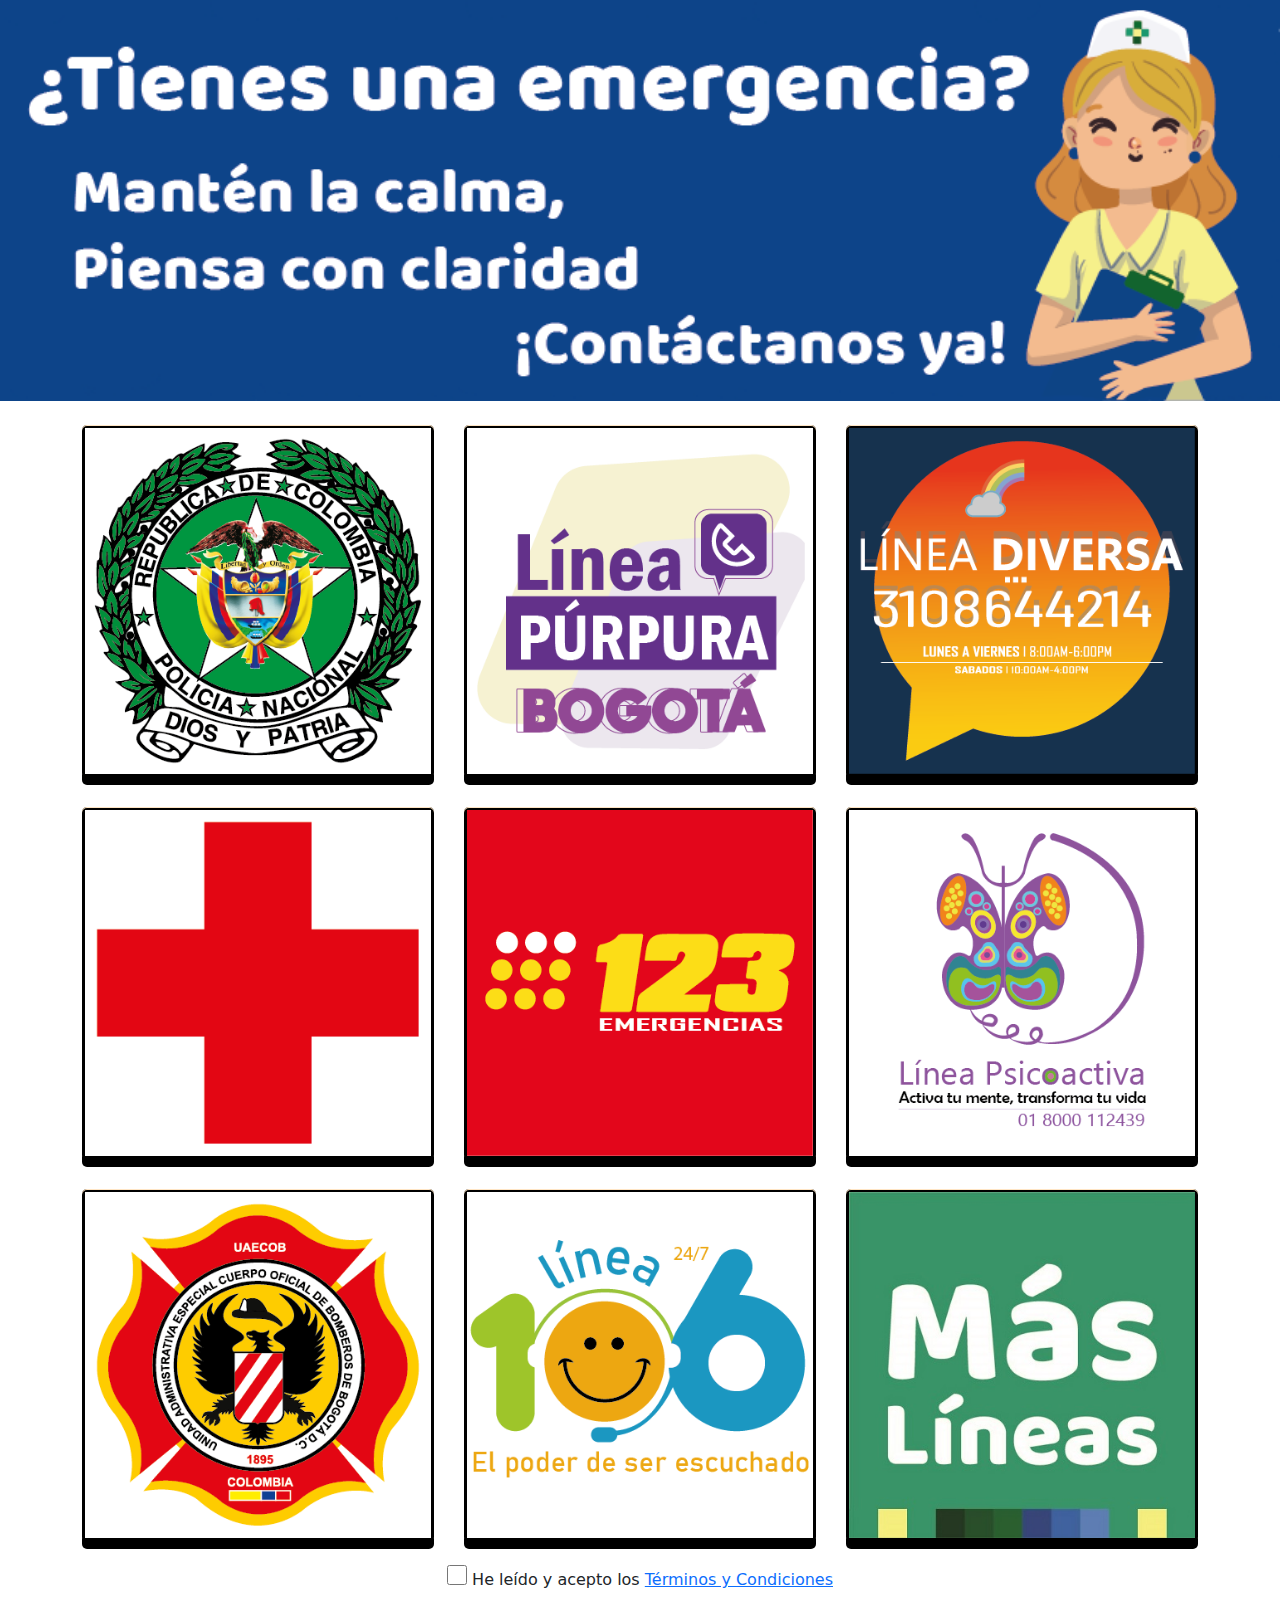
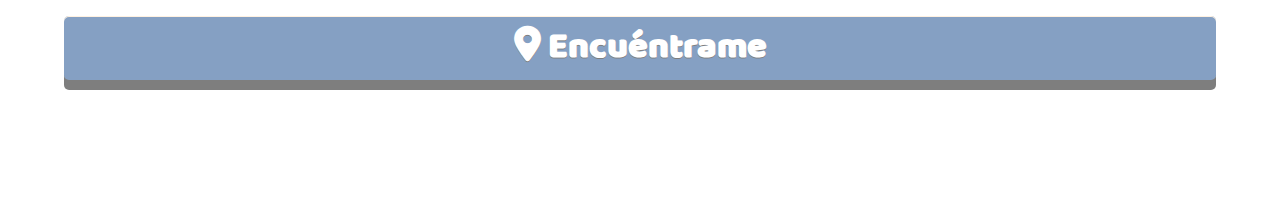
<file: app/src/main/assets/index.html>
<!doctype html>
<html lang="en">
<head>
    <title>Líneas de atención</title>
    <link  rel="icon"   href="images/ada.png" />
<!-- Required meta tags -->
    <meta charset="utf-8">
    <meta name="viewport" content="width=device-width, initial-scale=1, shrink-to-fit=no">


    <link rel="stylesheet" href="fontawesome/css/all.min.css">


<!-- Bootstrap CSS v5.2.0-beta1 -->
<link rel="stylesheet" href="bootstrap/css/bootstrap.min.css">

    <link rel="stylesheet" href="css/style.css">

 <!-- J QUERY -->
 <script src="jquery/jquery-3.1.1.js"></script>


    <script>
  // Función para verificar si hay conexión a Internet
  function hayConexionInternet() {
    return navigator.onLine;
  }

  // Función para cargar el contenido según el estado de conexión
  function cargarContenido() {
    var iframe = $('#iframe_form');
    var imagen = $('#ada_nointernet');
    var loadingImage = $('#loading_image');


    if (hayConexionInternet()) {


      // Mostrar el iframe una vez cargado
      iframe.on('load', function() {
        loadingImage.hide();
        iframe.show();
        });

      // Mostrar la imagen de carga si ocurre un error al cargar el iframe
      iframe.on('error', function() {
        loadingImage.hide();
        // Manejar el error según sea necesario
      });




    } else {
      iframe.hide();  // Ocultar el iframe
      loadingImage.hide();  // Ocultar la imagen de carga
      imagen.show();  // Mostrar la imagen
    }
  }

  // Llamar a la función al cargar la página
  $(document).ready(function() {
    cargarContenido();
  });
</script>



</head>

<body onload="cargarContenido()">



<center>


  <img src="images/Ada Calma PNG.png" alt="" width="100%">



    <!--estilos de lineas de atención-->
    <style>
    .grid-container {
    display: grid;
    grid-template-columns: repeat(3, 1fr); /* Crea 3 columnas iguales */
    gap: 30px; /* Espacio entre elementos */
  }

  .button {
    width: 100%; /* Asegura que los botones ocupen todo el ancho disponible */
  }
  </style>


    <style>
    body{
  text-align:center;
  background-color:#ffffff;
  }



  .button a{
  color:white;
  font-family:Helvetica, sans-serif;
  font-weight:bold;
  font-size:36px;
  text-align: center;
  text-decoration:none;
  background-color:#000000;
  display:block;
  position:relative;
  padding:3px 10px;
  padding-right: 3px;
  padding-left: 3px;
  padding-top: 3px;
  width: 100%;

  -webkit-tap-highlight-color: rgba(0, 0, 0, 0);
  text-shadow: 0px 1px 0px #000;
  filter: dropshadow(color=#000, offx=0px, offy=1px);


   -webkit-box-shadow:inset 0 1px 0 #FFE5C4, 0 10px 0 #000000;
  -moz-box-shadow:inset 0 1px 0 #FFE5C4, 0 10px 0 #000000;
  box-shadow:inset 0 1px 0 #FFE5C4, 0 8px 0 #000000;



  -webkit-border-radius: 5px;
  -moz-border-radius: 5px;
  border-radius: 5px;
  }

  .button a:active{
  top:10px;
  background-color:#ea0202;

  -webkit-box-shadow:inset 0 1px 0 #FFE5C4, inset 0 -3px 0 #ea0202;
  -moz-box-shadow:inset 0 1px 0 #FFE5C4, inset 0 -3pxpx 0 #ea0202;
  box-shadow:inset 0 1px 0 #FFE5C4, inset 0 -3px 0 #ea0202;
  }


  </style>

    <!--FIN estilos de lineas de atención-->
    <br>
    <br>
    <!--LINEAS DE ATENCION-->

    <div class="container">
        <div class="grid-container">
            <div class="button">
                <a href="" data-bs-toggle="modal" data-bs-target="#POLICIA-NACIONAL"><img src="images/policia nacional.png" alt="" width="100%"></a>
            </div>
            <div class="button">
                <a href="" data-bs-toggle="modal" data-bs-target="#LINEA-PURPURA"><img src="images/Linea_Púrpura.png" alt="" width="100%"></a>
            </div>
            <div class="button">
                <a href="" data-bs-toggle="modal" data-bs-target="#DIVERSA"><img src="images/linea_diversa.png" alt="" width="100%"></a>
            </div>
            <div class="button">
                <a href="" data-bs-toggle="modal" data-bs-target="#CRUZ-ROJA"><img src="images/cruz roja.png" alt="" width="100%"></a>
            </div>
            <div class="button">
                <a href="" data-bs-toggle="modal" data-bs-target="#EMERGENCIAS"><img src="images/123_emergencias.png" alt="" width="100%"></a>
            </div>
            <div class="button">
                <a href="" data-bs-toggle="modal" data-bs-target="#LINEA-PSICOACTIVA"><img src="images/linea psicoactiva.png" alt="" width="100%"></a>
            </div>
            <div class="button">
                <a href="" data-bs-toggle="modal" data-bs-target="#BOMBEROS"><img src="images/bomberos.png" alt="" width="100%"></a>
            </div>
            <div class="button">
                <a href="" data-bs-toggle="modal" data-bs-target="#CIENTOSEIS"><img src="images/el poder de ser escuchado.png" alt="" width="100%"></a>
            </div>
            <div class="button">
                <a href="mas_lineas.html"><img src="images/mas lineas.jpg" alt="" width="100%"></a>
            </div>
        </div>
    </div>


    <!--FIN LINEAS DE ATENCION-->









    <!-- Modal LINEA-POLICIA -->
<div class="modal fade" id="POLICIA-NACIONAL" tabindex="-1" aria-labelledby="exampleModalLabel" aria-hidden="true">
    <div class="modal-dialog modal-dialog-centered">
      <div class="modal-content">
        <div class="modal-header">
          <img src="images/policia nacional.png" width="40px"><h3 class="modal-title m-3 mt-0 mb-0" id="exampleModalLabel"><b>POLICÍA NACIONAL</b></h3>
          <button type="button" class="btn-close bg-danger" data-bs-dismiss="modal" aria-label="Close"></button>
        </div>
        <div class="modal-body">
          <center>
            <h6>La función pública atribuida a los policías tiene como principales objetivos mantener la seguridad y el orden en lugares públicos; hacer respetar las leyes y proteger a los ciudadanos y sus bienes de peligros y actos delictivos.</h6>
            <br>
            <h6>Horario: 24/7 todo el año</h6>
            <h6>Cubrimiento: Bogotá</h6>
            <br>
            <h1>ELIGE EL MODO QUE QUIERES USAR</h1>
          </center>
        </div>
        <div class="modal-footer">
          <div id="botonesdiv">   
            <a href="tel:112">
            <button type="button" class="btn btn-success mt-0"><h3><i class="fa-solid fa-phone"></i></h3></button>
            </a>
          </div>
        </div>
      </div>
    </div>
  </div>

<!--Fin Modal LINEA-POLICIA-->

<!-- Modal  PURPURA-->
<div class="modal fade" id="LINEA-PURPURA" tabindex="-1" aria-labelledby="exampleModalLabel" aria-hidden="true">
    <div class="modal-dialog modal-dialog-centered">
      <div class="modal-content">
        <div class="modal-header">
          <img src="images/Linea_Púrpura.png" width="40px"><h3 class="modal-title m-3 mt-0 mb-0" id="exampleModalLabel"><b>LÍNEA PURPURA</b></h3>
          <button type="button" class="btn-close bg-danger" data-bs-dismiss="modal" aria-label="Close"></button>
        </div>
        <div class="modal-body">
          <center>
            <h6>La Línea Púrpura Distrital es una iniciativa de la Secretaría de Salud y la Secretaría de la Mujer de Bogotá, que centra sus esfuerzos en la atención a las mujeres. La línea es atendida por psicólogas, enfermeras, abogadas y trabajadoras sociales para ayudar a mujeres en situaciones de violencia, brindar atención y acompañamiento psicosocial y orientar e informar a las mujeres sobre sus derechos fundamentales, sexuales y reproductivos.</h6>
            <br>
            <h6>Horario 24/7 todo el año</h6>
            <h6>Cubrimiento: Bogotá</h6> 
            <br> 
            <b><H1>ELIGE EL MODO QUE QUIERES USAR</H1></b>
         
  </center> 
        </div>
        <div class="modal-footer">
          <div id="botonesdiv">
            <a href="https://api.whatsapp.com/send?phone=+573007551847&text=Necesito%20ayuda!">
              <button type="button" class="btn btn-success m-4 mt-0 mb-0"><h1><i class="fa-brands fa-whatsapp"></i></h1></button>
            </a>
            
            <a href="tel:01 8000 11 21 37">
              <button type="button" class="btn btn-success m-4 mt-0 mb-0"><h1><i class="fa-solid fa-phone"></i></h1></button>
            </a>
  
            <a href="mailto:ldpurpura@sdmujer.gov.co">
              <button type="button" class="btn btn-success m-4 mt-0 mb-0"><h1><i class="fa-solid fa-envelope"></i></h1></button>
            </a> 
  
          </div>
        </div>
      </div>
    </div>
  </div>

<!--Fin Modal PURPURA-->


<!-- Modal  DIVERSA-->
<div class="modal fade" id="DIVERSA" tabindex="-1" aria-labelledby="exampleModalLabel" aria-hidden="true">
    <div class="modal-dialog modal-dialog-centered">
      <div class="modal-content">
        <div class="modal-header">
          <img src="images/linea_diversa.png" width="40px"><h3 class="modal-title m-3 mt-0 mb-0" id="exampleModalLabel"><b>LÍNEA DIVERSA</b></h3>
          <button type="button" class="btn-close bg-danger" data-bs-dismiss="modal" aria-label="Close"></button>
        </div>
        <div class="modal-body">
          <center>
            <h6>La línea diversa de la Secretaría Distrital de Integración Social de Bogotá se enfoca en la prestación de asesoría a la comunidad LGBTIQ+. Su eje principal es la intervención en situaciones de crisis o emergencia emocional que requieran atención inmediata. Así mismo, brinda orientación y ayuda en casos de violencia, dudas y resolución de conflictos.</h6>
            <br>
            <h6>Horario: Lunes a viernes de 8:00am-6:00pm</h6>
            <h6>Sabado de 10:00am-4:00pm</h6>
            <h6>Cubrimiento: Bogotá</h6> 
            <br>
            <h1>ELIGE EL MODO QUE QUIERES USAR</h1>
            
          </center>
        </div>
        <div class="modal-footer">
          <div id="botonesdiv">
          
            <a href="https://api.whatsapp.com/send?phone=+573108644214&text=Necesito%20ayuda%2">
            <button type="button" class="btn btn-success m-3 mt-0 mb-0"><h1><i class="fa-brands fa-whatsapp"></i></h1></button>
            </a>
          
            <a href="tel:3108644214">
            <button type="button" class="btn btn-success m-3 mt-0 mb-0"><h1><i class="fa-solid fa-phone"></i></h1></button>
            </a>
  
          </div>
        </div>
      </div>
    </div>
  </div>

<!--Fin Modal DIVERSA-->


<!-- Modal CRUZ-ROJA -->
<div class="modal fade" id="CRUZ-ROJA" tabindex="-1" aria-labelledby="exampleModalLabel" aria-hidden="true">
    <div class="modal-dialog modal-dialog-centered">
      <div class="modal-content">
        <div class="modal-header">
          <img src="images/cruz roja.png" width="40px"><h3 class="modal-title m-3 mt-0 mb-0" id="exampleModalLabel"><b>CRUZ ROJA</b></h3>
          <button type="button" class="btn-close bg-danger" data-bs-dismiss="modal" aria-label="Close"></button>
        </div>
        <div class="modal-body">
          <center>
            <h6>Su propósito es proteger la vida y la salud y hacer respetar a la vida humana. Promueve la comprensión mutua, la amistad, la cooperación y una paz duradera entre los pueblos. No hace ninguna distinción de nacionalidad, raza, religión, condición social ni credo político.</h6>
            <br>
            <h6>Horario: 24/7 todo el año</h6>
            <h6>Cubrimiento: Bogotá</h6>
            <br>
            <h1>ELIGE EL MODO QUE QUIERES USAR</h1>
          </center>
        </div>
        <div class="modal-footer">
          <div id="botonesdiv">   

            <a href="tel:132">
            <button type="button" class="btn btn-success m-3 mt-0 mb-0"><h3><i class="fa-solid fa-phone"></i></h3></button>
            </a>
        
        </div>
        </div>
      </div>
    </div>
  </div>

<!--Fin Modal CRUZ-ROJA-->


<!-- Modal 123 -->
<div class="modal fade" id="EMERGENCIAS" tabindex="-1" aria-labelledby="exampleModalLabel" aria-hidden="true">
    <div class="modal-dialog modal-dialog-centered">
      <div class="modal-content">
        <div class="modal-header">
          <img src="images/123_emergencias.png" width="40px"><h3 class="modal-title m-3 mt-0 mb-0" id="exampleModalLabel"><b>LÍNEA 123</b></h3>
          <button type="button" class="btn-close bg-danger" data-bs-dismiss="modal" aria-label="Close"></button>
        </div>
        <div class="modal-body">
          <center>        
            <h6>El número telefónico 123 es una línea de emergencia nacional que reúne todos los servicios de seguridad y emergencia del país en uno solo. En caso de tener una situación que comprometa su salud mental, usted podrá comunicarse a esta línea donde profesionales capacitados estarán dispuestos las 24 horas del día y los siete días de la semana, para atender cualquier solicitud o urgencia que usted tenga.</h6>
            <br>        
            <h6>Horario 24/7 todo el año</h6>
            <h6>Cubrimiento: Bogotá</h6> 
            <br>
            <h1>ELIGE EL MODO QUE QUIERES USAR</h1>
          </center>
        </div>
        <div class="modal-footer">
          <div id="botonesdiv">             
        
            <a href="tel:123"><button type="button" class="btn btn-success m-3 mt-0 mb-0">
              <h3><i class="fa-solid fa-phone"></i></h3></button>
            </a>
    
          </div> 
        </div>
      </div>
    </div>
  </div>

<!--Fin Modal 123-->


<!-- Modal LINEA-PSICOACTIVA -->
<div class="modal fade" id="LINEA-PSICOACTIVA" tabindex="-1" aria-labelledby="exampleModalLabel" aria-hidden="true">
    <div class="modal-dialog modal-dialog-centered">
      <div class="modal-content">
        <div class="modal-header">
          <img src="images/linea psicoactiva.png" width="40px"><h5 class="modal-title m-3 mt-0 mb-0" id="exampleModalLabel"><b>LÍNEA PSICOACTIVA</b></h5>
          <button type="button" class="btn-close bg-danger" data-bs-dismiss="modal" aria-label="Close"></button>
        </div>
        <div class="modal-body">
          <center>                
            <h6>Esta línea de la Secretaría Distrital de Salud brinda información, orientación y ayuda psicológica en torno al consumo de sustancias psicoactivas. Es un espacio de escucha confidencial conformado por profesionales en psicología especializados en el tema y que buscan la mitigación de riesgos físicos y mentales derivados del consumo irresponsable de sustancias psicoactivas.</h6>
            <br>
            <h6>Horario: domingo a domingo (incluidos los días festivos) de 7:30 am a 10:30 pm en jornada continua</h6>
            <h6>Cubrimiento: Bogotá</h6> 
            <br>
            <h1>ELIGE EL MODO QUE QUIERES USAR</h1>
    </center>
        </div>
        <div class="modal-footer">
          <div id="botonesdiv">

            <a href="https://api.whatsapp.com/send?phone=+573012761197&text=Necesito%20ayuda">
            <button type="button" class="btn btn-success m-3 mt-0 mb-0"><h3><i class="fa-brands fa-whatsapp"></i></h3></button>
            </a>
  
            <a href="tel:018000112439">
            <button type="button" class="btn btn-success m-3 mt-0 mb-0"><h3><i class="fa-solid fa-phone"></i></h3></button></i>
            </a>

          </div>
        </div>
      </div>
    </div>
  </div>

<!--Fin Modal LINEA-PSICOACTIVA-->


<!-- Modal BOMBEROS -->
<div class="modal fade" id="BOMBEROS" tabindex="-1" aria-labelledby="exampleModalLabel" aria-hidden="true">
    <div class="modal-dialog modal-dialog-centered">
      <div class="modal-content">
        <div class="modal-header">
          <img src="images/bomberos.png" width="40px"><h3 class="modal-title m-3 mt-0 mb-0" id="exampleModalLabel"><b>BOMBEROS</b></h3>
          <button type="button" class="btn-close bg-danger" data-bs-dismiss="modal" aria-label="Close"></button>
        </div>
        <div class="modal-body">
          <center>
            <h6>La gestión integral del riesgo contra incendio, los preparativos y atención de rescates en todas sus modalidades y la atención de incidentes con materiales peligrosos, estarán a cargo de las instituciones Bomberiles y para todos sus efectos, constituyen un servicio público esencial a cargo del Estado.</h6>
            <br>
            <h6>Horario: 24/7 todo el año</h6>
            <h6>Cubrimiento: Bogotá</h6>
            <br>
            <h1>ELIGE EL MODO QUE QUIERES USAR</h1>
          </center>
        </div>
        <div class="modal-footer">
          <div id="botonesdiv">   

            <a href="tel:119">
            <button type="button" class="btn btn-success m-3 mt-0 mb-0"><h3><i class="fa-solid fa-phone"></i></h3></button>
            </a>
        
        </div>
        </div>
      </div>
    </div>
  </div>

<!--Fin Modal BOMBEROS-->


<!-- Modal 106 -->
<div class="modal fade" id="CIENTOSEIS" tabindex="-1" aria-labelledby="exampleModalLabel" aria-hidden="true">
    <div class="modal-dialog modal-dialog-centered">
      <div class="modal-content">
        <div class="modal-header">
          <img src="images/el poder de ser escuchado.png" width="40px"><h1 class="modal-title m-3 mt-0 mb-0" id="exampleModalLabel"><b>LÍNEA 106</b></h1>
          <button type="button" class="btn-close bg-danger" data-bs-dismiss="modal" aria-label="Close"></button>
        </div>
        <div class="modal-body">
          <center>
            <h6>Tenemos expertos que te escuchan y orientan en el cuidado de tu salud mental y la de tu familia, atención para niños, niñas, adolescentes, y adultos de todas las edades quienes pueden recibir escucha y apoyo psicológico por parte de la secretaría distrital de salud.</h6>
            <br>
            <h6>Horario: 24/7 todo el año</h6>
            <h6>Cubrimiento: Bogotá</h6>
            <br>
            <h1>ELIGE EL MODO QUE QUIERES USAR</h1>
          </center>
        </div>
        <div class="modal-footer">
          <div id="botonesdiv">   

            <a href="https://api.whatsapp.com/send?phone=+573007548933&text=Necesito%20ayuda">
            <button type="button" class="btn btn-success m-3 mt-0 mb-0"><h3><i class="fa-brands fa-whatsapp"></i></h3></button>
            </a>
        
            <a href="tel:106">
            <button type="button" class="btn btn-success m-3 mt-0 mb-0"><h3><i class="fa-solid fa-phone"></i></h3></button>
            </a>
        
        </div>
        </div>
      </div>
    </div>
  </div>

<!--Fin Modal 106-->




       <!-- Modal TERMINOS Y CONDICIONES-->
    <div class="modal fade" id="terminos_condiciones" data-bs-backdrop="static" data-bs-keyboard="false" tabindex="-1" aria-labelledby="staticBackdropLabel" aria-hidden="true">
        <div class="modal-dialog modal-dialog-centered modal-dialog-scrollable">
            <div class="modal-content">
                <div class="modal-header">
                    <h4 class="modal-title terminos" id="staticBackdropLabel"><b><i class="fa-solid fa-file-lines"></i> TÉRMINOS Y CONDICIONES</b></h4>
                </div>
                <div class="modal-body">
                    <br>
                    <details>
                        <summary><b> Calidad de la información</b></summary>
                        <div>
                            Los datos y la información en general que aparecen en este Portal Web se han introducido siguiendo estrictos procedimientos de control de calidad. No obstante, el DAFP no se responsabiliza por el uso e interpretación realizada por terceros.
                        </div>
                    </details>

                    <details>
                        <summary><b> Uso de la información</b></summary>
                        <div>
                            La información contenida en este portal podrá ser utilizada teniendo en cuenta las normas que protegen el derecho a la propiedad intelectual, es decir los derechos sobre la propiedad de la información de la Función Pública.
                        </div>
                    </details>
                    <details>
                        <summary><b> Contenido</b></summary>
                        <div>
                            El material y la información contenida en el Portal de la Entidad se encuentra sujeto a modificaciones y por lo tanto la Función Pública no se responsabiliza por su vigencia una vez la misma se haya impreso.  Por otra parte, la vigencia de las normas está sujeta a la actividad legislativa y a las decisiones gubernamentales que generan la dinámica administrativa de la Función Pública.
                        </div>
                    </details>
                    <details>
                        <summary><b> Enlaces</b></summary>
                        <div>
                            El portal contiene enlaces a páginas externas sobre las cuales La Función Pública no ejerce control alguno y respecto de las cuales no tiene responsabilidad. En este sentido, el contenido de tales enlaces será únicamente responsabilidad de las entidades respectivas o de sus administradores.
                        </div>
                    </details>
                    <details>
                        <summary><b> Disponibilidad de la información</b></summary>
                        <div>
                            La Función Pública no garantiza el funcionamiento de la red de comunicaciones y por tanto no asume responsabilidad alguna sobre la disponibilidad de este portal. El servidor podrá ser desconectado sin previo aviso, La Función Pública hará todo lo necesario para que el impacto por tareas de mantenimiento sea el menor posible.
                        </div>
                    </details>
                    <details>
                        <summary><b> Responsabilidad</b></summary>
                        <div>
                            La Función Pública no se hace responsable de ningún daño o perjuicio sufrido por el usuario, que se derive del acceso a este portal o del uso de la información o aplicaciones en él contenido.
                        </div>
                    </details>
                    <details>
                        <summary><b> Limitaciones de acceso</b></summary>
                        <div>
                            Excepto que esté expresamente permitido por la Función Pública, está estrictamente prohibido el acceso o intento de acceso a otros sistemas de la Entidad u otra información contenida en el sistema para algún fin. El usuario acepta que no podrá usar ningún mecanismo o hardware u otro proceso manual o automático  para capturar, monitorizar como propio o copiar el Portal Web y los sistemas de información de la Entidad o contenido alguno sin consentimiento por escrito de la Función Pública.
                        </div>
                    </details>
                    <details>
                        <summary><b> Actualización de la Información</b></summary>
                        <div>
                            La Función Pública hará los esfuerzos razonables para incluir información exacta y actualizada en el Portal Web institucional. Sin embargo, dado que la información cambia tan rápidamente, la Función Pública no puede garantizar totalmente la exactitud y actualidad de la información. Además, la Entidad NO ASUME RESPONSABILIDAD LEGAL ALGUNA SOBRE LA FIABILIDAD, EXACTITUD, VALIDEZ, ACTUALIDAD, UTILIDAD O INTEGRIDAD DE CUALQUIER INFORMACIÓN EN ESTA PAGINA WEB.
                        </div>
                    </details>
                    <details>
                        <summary><b> Aceptación de los términos de uso</b></summary>
                        <div>
                            La Función Pública solicita al visitante y al usuario de este Portal, que lean detallada y juiciosamente estas condiciones y la política de privacidad, antes de iniciar su exploración o utilización. Si alguno de los dos, no está de acuerdo con estas condiciones o con cualquier disposición de la política de privacidad, le sugerimos que se abstenga de acceder o navegar por el Portal Web y los sistemas de información de nuestra entidad.
                        </div>
                    </details>
                    <br>
                    <br>
                    <!--botones de aceptar terminos y condiciones-->
                </div>
                <div class="modal-footer">

                    <button type="button" class="btn btn-danger" id="terminos" data-bs-dismiss="modal"><h3><i class="fa-solid fa-xmark"></i> Cerrar</h3></button>

                </div>
            </div>
        </div>
    </div>
    <!--FIN MODAL TERMINOS Y CONDICIONES-->

    <style>
    #loading-image {
       width:100%;

    }
    #ada_loading{
    width:100%;
    }
    </style>



    <!-- Modal FORMULARIO PANICO-->
    <div class="modal fade" id="panico_modal" data-bs-backdrop="static" data-bs-keyboard="false" tabindex="-1" aria-labelledby="staticBackdropLabel" aria-hidden="true">
        <div class="modal-dialog modal-dialog-scrollable modal-fullscreen">
            <div class="modal-content">
                <div class="modal-header">
                    <button type="button" class="btn-close" data-bs-dismiss="modal" aria-label="Close"></button>
                </div>
                <div class="modal-body">

                    <iframe src="https://forms.zohopublic.com/GrupoMasin/form/Botndepnico/formperma/64AeWbEsBdCyvAURp1bkjN352aG7JnUrIgR4WnNiERk" frameborder="0" width="100%" height="100%" id="iframe_form"></iframe>
                    <div id="loading_image">
                        <img src="images/ada_loading.gif" id="ada_loading"/>
                    </div>


                    <img id="ada_nointernet" src="images/ada_sin_internet.png" width="100%" style="display: none;">
                </div>
                <div class="modal-footer">

                </div>
            </div>
        </div>
    </div>
    <!--FIN Modal FORMULARIO PANICO-->


    <!--ESTILOS BOTON PANICO-->
    <style>
  body{
text-align:center;
background-color:#ffffff;
}

.boton_panico a{
color:white;
font-family:Helvetica, sans-serif;
font-weight:bold;
font-size:36px;
text-align: center;
text-decoration:none;

display:block;
position:relative;
padding:5px 5px;
width: 90%;

-webkit-tap-highlight-color: rgba(0, 0, 0, 0);
text-shadow: 0px 1px 0px #000;
filter: dropshadow(color=#000, offx=0px, offy=1px);


-webkit-box-shadow:inset 0 1px 0 #FFE5C4, 0 10px 0 #000000;
-moz-box-shadow:inset 0 1px 0 #FFE5C4, 0 10px 0 #000000;
box-shadow:inset 0 1px 0 #FFE5C4, 0 10px 0 #000000;


-webkit-border-radius: 5px;
-moz-border-radius: 5px;
border-radius: 5px;
}

.boton_panico a:active{
top:10px;
background-color:#ea0202;

-webkit-box-shadow:inset 0 1px 0 #FFE5C4, inset 0 -3px 0 #000000;
-moz-box-shadow:inset 0 1px 0 #FFE5C4, inset 0 -3pxpx 0 #000000;
box-shadow:inset 0 1px 0 #FFE5C4, inset 0 -3px 0 #000000;
}

#myCheckbox {
  width: 20px;
  height: 20px;
}

#tyc{
  text-decoration: underline;
}

.botton {
  display: inline-block;
  padding: 10px 20px;
  background-color:#ff0000;
  text-decoration: none;
  color: #000;
  cursor: pointer;
}

.disabled {
  opacity: 0.5;
  pointer-events: none;
  background-color: #0D4489;
}


</style>



    <!--FIN ESTILOS BOTON PANICO-->

    <!--BOTON PANICO-->

    <div>

       
       <p><input type="checkbox" name="" class="mt-4" id="myCheckbox"> He leído y acepto los <a href="#" data-bs-toggle="modal" data-bs-target="#terminos_condiciones" id="tyc">Términos y Condiciones</a></p>
    </div>

   

    <div ontouchstart="" class="mt-4">
        <div class="boton_panico">
          <!--  <a href="#" class="botton disabled" data-bs-toggle="modal" data-bs-target="#panico_modal" id="boton_panico"><i class="fa-solid fa-location-dot"></i> Encuéntrame </a> -->
            <a href="https://forms.zohopublic.com/GrupoMasin/form/Botndepnico/formperma/64AeWbEsBdCyvAURp1bkjN352aG7JnUrIgR4WnNiERk" class="botton disabled" id="boton_panico"><i class="fa-solid fa-location-dot"></i> Encuéntrame </a>
        </div>
    </div>


    
    <!--FIN BOTON PANICO-->

    <br>
    <br>
    <br>
    <br>
    <br>






<script>


$(document).ready(function() {
  $('#myCheckbox').change(function() {
    if ($(this).is(':checked')) {
      $('#boton_panico').removeClass('disabled');
    } else {
      $('#boton_panico').addClass('disabled');
    }
  });
});


 /*

  $( document ).ready(function() {
  $('#terminos_condiciones').modal('toggle')
});

*/
</script>



<script src="bootstrap/js/bootstrap.bundle.min.js"></script>


  </body>
</html>
</file>
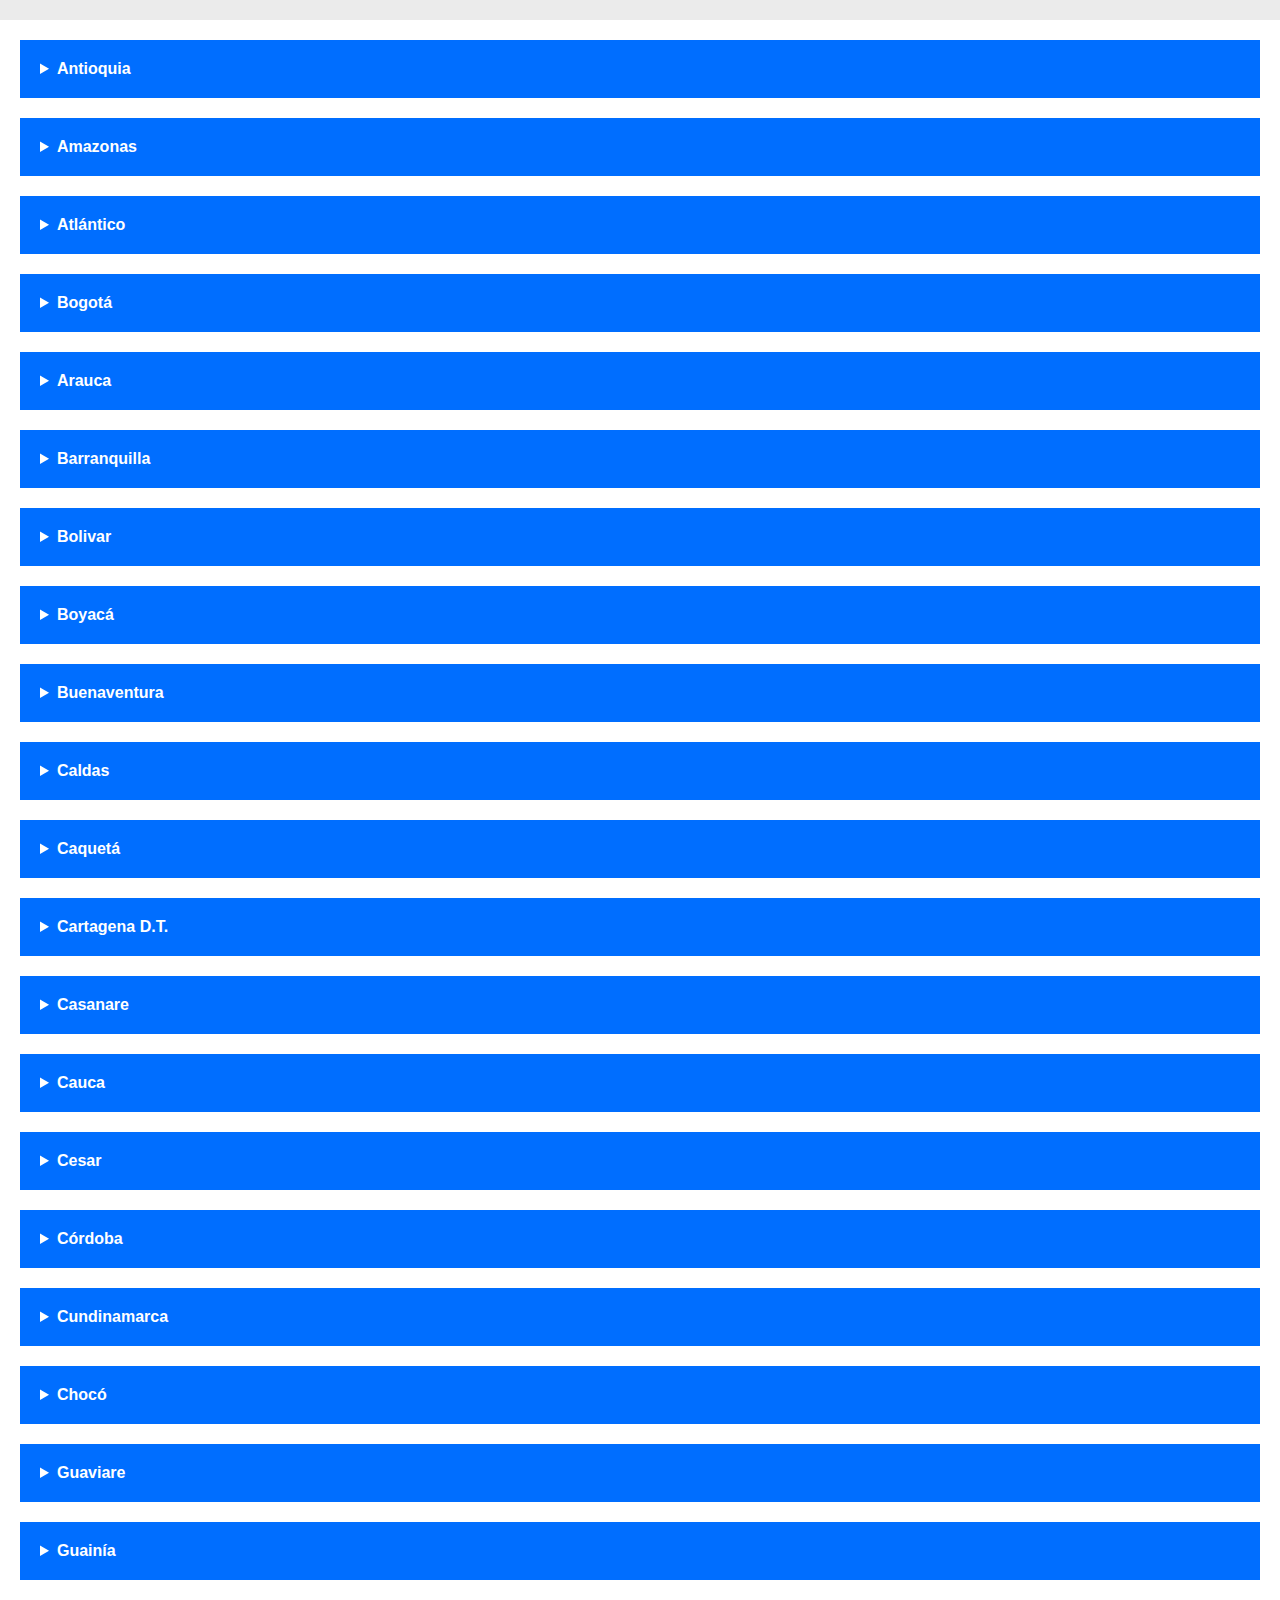
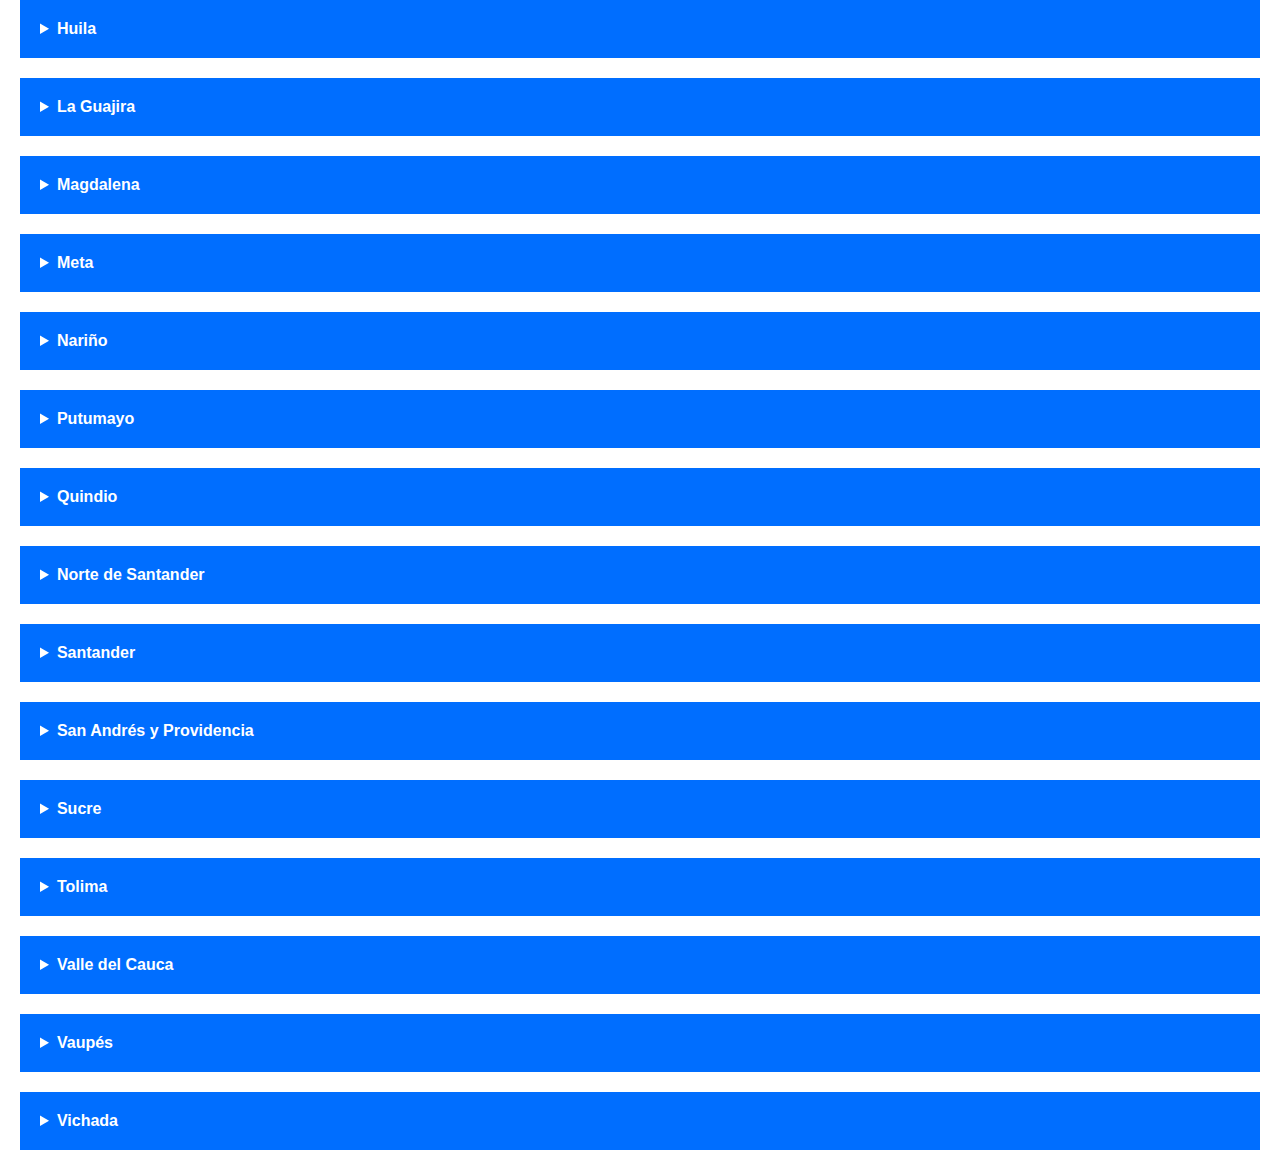
<file: app/src/main/assets/mas_lineas.html>
<!DOCTYPE html>
<html lang="en">

<head>
   <meta charset="UTF-8">
   <meta http-equiv="X-UA-Compatible" content="IE=edge">
   <meta name="viewport" content="width=device-width, initial-scale=1.0">
   <title>Document</title>
   <link rel="stylesheet" href="css/style_mas_lineas.css">

</head>

<body>



   <section>

      <details>
         <summary>Antioquia</summary>
         <br>
         <table border="1" width="100%" style="border-collapse: collapse;">
            <thead>
               <th>Línea de Atención y Situación de emergencia que atiende</th>
               <th>Contacto</th>
            </thead>
           <tr>
            <td width="75%">Línea Amiga: Este servicio tiene como fin brindar ayuda y orientación en situaciones como depresión, intento de suicidio, ansiedad, violencia intrafamiliar, alcoholismo y farmacodependencia. Para hacer uso de ella se debe marcar desde cualquier municipio de Antioquia, la llamada tiene el costo de una llamada local.</td>
            <td width="25%">
               <br>
              <center>
               <a href="tel:6044444448"><img src="images/telefono.svg" alt="" width="60px"><h6>Llamar</h6></a>
              </center>
               <br>
              <center>
               <a href="https://api.whatsapp.com/send?phone=573007231123"><img src="images/what.svg" alt="" width="60px"><h6>WhatsApp</h6></a>
              </center>
               <br>
               <center>
                  <a href="https://www.medellin.gov.co/irj/portal/medellin?NavigationTarget=contenido%2F7451-Linea-Amiga-Saludable"><img src="images/navega.svg" alt="" width="60px"><h6>Web</h6></a>
               </center>
            </td>
           </tr>
           <tr>
            <td width="75%">El 123 Social forma parte del Número Único de Seguridad y Emergencias 123 de Medellín y está integrado por un equipo de profesionales psicosociales que asisten con servicios de información, orientación, asesoría, intervención en crisis y verificación en campo a población vulnerable en situación de riesgo y que vive emergencias de tipo personal, familiar y/o social.</td>
            <td width="25%">
               <br>
              <center>
               <a href="tel:6044444448"><img src="images/telefono.svg" alt="" width="60px"><h6>Llamar</h6></a>
              </center>
               <br>
            </td>
           </tr>
           <tr>
            <td width="75%">La Línea 123 Mujer Metropolitana es uno de los mecanismos de atención a las violencias contra las mujeres que se deriva de las acciones del componente “Vida Libre de Violencias”, programa bandera de la Secretaría de las Mujeres de la Gobernación de Antioquia. Su puesta en marcha ha contado con el apoyo del Departamento Administrativo del Sistema de Prevención, Atención y Recuperación de Desastres – DAPARD y la Secretaría de Seguridad y Convivencia de la Alcaldía de Medellín.</td>
            <td width="25%">
               <br>
              <center>
               <a href="tel:6044444448"><img src="images/telefono.svg" alt="" width="60px"><h6>Llamar</h6></a>
              </center>
               <br>
            </td>
           </tr>
         </table>
      </details>

      <details>
         <summary>Amazonas</summary>
         <br>
         <table border="1" width="100%" style="border-collapse: collapse;">
            <thead>
               <th>Línea de Atención y Situación de emergencia que atiende</th>
               <th>Contacto</th>
            </thead>
           <tr>
            <td width="75%">El CRUE o Centro Regulador de Urgencias, Emergencias y Desastres, es una unidad de carácter operativo no asistencial, responsable de coordinar y regular en el territorio de su jurisdicción, el acceso a los servicios de urgencias y la atención en salud de la población afectada en situaciones de emergencia o desastre.</td>
            <td width="25%">
               <br>
              <center>
               <a href="tel:3125826717"><img src="images/telefono.svg" alt="" width="60px"><h6>Llamar</h6></a>
              </center>
            </td>
           </tr>
         </table>
      </details>

      <details>
         <summary>Atlántico</summary>
         <br>
         <table border="1" width="100%" style="border-collapse: collapse;">
            <thead>
               <th>Línea de Atención y Situación de emergencia que atiende</th>
               <th>Contacto</th>
            </thead>
           <tr>
            <td width="75%">Línea de la Ternura: Mamá Nancy' atiende desde su cama llamadas telefónicas de personas, parejas y familias que buscan consuelo. A la línea llaman personas a quienes se les murió un amigo; personas que sostienen conflictos familiares; personas bajo crisis nerviosa, gente que está viviendo momentos de profunda tristeza</td>
            <td width="25%">
               <br>
              <center>
               <a href="tel:3125826717"><img src="images/telefono.svg" alt="" width="60px"><h6>Llamar</h6></a>
              </center>
            </td>
           </tr>
         </table>
      </details>

      <details>
         <summary>Bogotá</summary>
         <br>
         <table border="1" width="100%" style="border-collapse: collapse;">
            <thead>
               <th>Línea de Atención y Situación de emergencia que atiende</th>
               <th>Contacto</th>
            </thead>
           <tr>
            <td width="75%">Línea 123: El número único de seguridad y emergencias (NUSE), más conocido como “el 123”, es la línea telefónica que reúne todos los números de seguridad y emergencias</td>
            <td width="25%">
               <br>
              <center>
               <a href="tel:123"><img src="images/telefono.svg" alt="" width="60px"><h6>Llamar</h6></a>
              </center>
               <br>
               <center>
                  <a href="https://scj.gov.co/es/general/l%C3%ADnea-123"><img src="images/navega.svg" alt="" width="60px"><h6>Web</h6></a>
               </center>
            </td>
           </tr>
           <tr>
            <td width="75%">El poder de ser escuchado: Estamos aquí para escucharte y brindarte una orientación ética y responsable sobre las situaciones que hacen parte de tu cotidianidad en la ciudad</td>
            <td width="25%">
               <br>
              <center>
               <a href="tel:106"><img src="images/telefono.svg" alt="" width="60px"><h6>Llamar</h6></a>
              </center>
               <br>
              <center>
               <a href="https://api.whatsapp.com/send?phone=573007231123"><img src="images/what.svg" alt="" width="60px"><h6>WhatsApp</h6></a>
              </center>
               <br>
               <center>
               <a href="http://www.saludcapital.gov.co/Paginas2/Escribenos_Linea106.aspx"><img src="images/navega.svg" alt="" width="60px"><h6>Web</h6></a>
               </center>
               <br>
            </td>
           </tr>
           <tr>
            <td width="75%">La Lineal Diversa presta sus servicios de orientación a integrantes de la comunidad LGBTI y sus familias, ya que durante estas semanas de aislamiento presenta, por las cuarentenas, de alguna manera se puede presentar un riesgo si no se cuenta con un entorno donde sea reconocida su diversidad.</td>
            <td width="25%">
               <br>
              <center>
               <a href="tel:3108644214"><img src="images/telefono.svg" alt="" width="60px"><h6>Llamar</h6></a>
              </center>
               <br>
            </td>
           </tr>
           <tr>
            <td width="75%">Fundación Sergio Urrego: La Fundación trabaja por prevenir el acoso escolar en todos los ámbitos educativos, así como prevenir el suicidio motivado por discriminación en niños, niñas, adolescentes, jóvenes.</td>
            <td width="25%">
               <br>
              <center>
               <a href="tel:3108644214"><img src="images/telefono.svg" alt="" width="60px"><h6>Llamar</h6></a>
              </center>
               <br>
              <center>
               <a href="https://api.whatsapp.com/send?phone=573012197617"><img src="images/what.svg" alt="" width="60px"><h6>WhatsApp</h6></a>
              </center>
               <br>
               <center>
               <a href="https://www.sergiourrego.org"><img src="images/navega.svg" alt="" width="60px"><h6>Web</h6></a>
               </center>
               <br>
               <center>
                  <a href="mailto:hablamoscontigo@sergiourrego.org"><img src="images/Mensaje.svg" alt="" width="60px"><h6>Email</h6></a>
                  </center>
                  <br>
            </td>
           </tr>
           <tr>
            <td width="75%">Línea Psicoactiva: Cuenta con una cobertura distrital y realiza acciones de información, orientación, intervención breve, canalización y seguimiento a la población de Bogotá D.C. en eventos asociados a la prevención, el consumo y el riesgo de consumo de sustancias psicoactivas (SPA), a través del uso de nuevas tecnologías de información y comunicación (TIC).</td>
            <td width="25%">
               <br>
              <center>
               <a href="tel:018000112439"><img src="images/telefono.svg" alt="" width="60px"><h6>Llamar</h6></a>
              </center>
               <br>
              <center>
               <a href="https://api.whatsapp.com/send?phone=573012197617"><img src="images/what.svg" alt="" width="60px"><h6>WhatsApp</h6></a>
              </center>
               <br>
               <center>
               <a href="https://bogota.gov.co/mi-ciudad/salud/linea-de-atencion-personas-con-dependencia-de-sustancias-psicoactivas"><img src="images/navega.svg" alt="" width="60px"><h6>Web</h6></a>
               </center>
               <br>
            </td>
           </tr>
           <tr>
            <td width="75%">Porque quiero estar bien: hay un equipo de psicólogos dispuestos a escucharte y brindarte una orientación las 24 horas de los 7 días de la semana. Nuestra asesoría es gratuita.</td>
            <td width="25%">
               <br>
              <center>
               <a href="tel:33303333588"><img src="images/telefono.svg" alt="" width="60px"><h6>Llamar</h6></a>
              </center>
               <br>
              <center>
               <a href="https://api.whatsapp.com/send?phone=573330333588"><img src="images/what.svg" alt="" width="60px"><h6>WhatsApp</h6></a>
              </center>
               <br>
               <center>
               <a href="https://porquequieroestarbien.com"><img src="images/navega.svg" alt="" width="60px"><h6>Web</h6></a>
               </center>
               <br>
               <center>
                  <a href="mailto:porquequieroestarbien@gmail.com"><img src="images/Mensaje.svg" alt="" width="60px"><h6>Email</h6></a>
                  </center>
                  <br>
            </td>
           </tr>
           <tr>
            <td width="75%">Línea Calma: llega con nuevas facetas para seguir beneficiando a todos los hombres mayores de 18 años que vivan en Bogotá y necesiten ayuda para tramitar mejor sus propias emociones, para prevenir la violencia de género, o para resolver situaciones de conflicto emocional con otras personas como sus parejas, familias o amigos. </td>
            <td width="25%">
               <br>
              <center>
               <a href="tel:018000423614"><img src="images/telefono.svg" alt="" width="60px"><h6>Llamar</h6></a>
              </center>
               <br>
               <center>
               <a href="https://culturaciudadana.gov.co/acciones/genero-y-diversidad/linea-calma#:%7E:text=La%20L%C3%ADnea%20Calma%20fue%20lanzada%2Cpsicoeducativo%20para%20hombres%20en%20Bogot%C3%A1."><img src="images/navega.svg" alt="" width="60px"><h6>Web</h6></a>
               </center>
               <br>
            </td>
           </tr>
           <tr>
            <td width="75%">La Policía Nacional está encargada de garantizar el ejercicio de los derechos y libertades públicas, y que los habitantes de Colombia convivan en paz.</td>
            <td width="25%">
               <br>
              <center>
               <a href="tel:112"><img src="images/telefono.svg" alt="" width="60px"><h6>Llamar</h6></a>
              </center>
               <br>
            </td>
           </tr>
           <tr>
            <td width="75%">Bomberos: Prestación del servicio público esencial de bomberos, con la gestión integral del riesgo a favor de la protección de la vida, bienes y medio ambiente.</td>
            <td width="25%">
               <br>
              <center>
               <a href="tel:119"><img src="images/telefono.svg" alt="" width="60px"><h6>Llamar</h6></a>
              </center>
               <br>
            </td>
           </tr>
           <tr>
            <td width="75%">Cruz Roja: Prevenir y aliviar, en cualquier circunstancia en la cual sea su deber intervenir, el sufrimiento y la desprotección de las personas afectadas por contingencias.</td>
            <td width="25%">
               <br>
              <center>
               <a href="tel:132"><img src="images/telefono.svg" alt="" width="60px"><h6>Llamar</h6></a>
              </center>
               <br>
            </td>
           </tr>
           <tr>
            <td width="75%">Defensa Civil :Gestiona del riesgo de desastres, acción social, gestión ambiental y programas de educación al voluntariado y a la comunidad con seguridad humana</td>
            <td width="25%">
               <br>
              <center>
               <a href="tel:144"><img src="images/telefono.svg" alt="" width="60px"><h6>Llamar</h6></a>
              </center>
               <br>
            </td>
           </tr>
           <tr>
            <td width="75%">Gaula Ejército: Desarrolla acciones integrales y efectivas para prevenir, investigar y reducir los delitos de lesa humanidad que atentan contra la libertad individual</td>
            <td width="25%">
               <br>
              <center>
               <a href="tel:165"><img src="images/telefono.svg" alt="" width="60px"><h6>Llamar</h6></a>
              </center>
               <br>
            </td>
           </tr>
           <tr>
            <td width="75%">Alcaldía de Bogotá: Ofrecer a los ciudadanos(as) la posibilidad de acceder a toda la información sobre la Administración Distrital, hacer peticiones y requerimientos</td>
            <td width="25%">
               <br>
              <center>
               <a href="tel:195"><img src="images/telefono.svg" alt="" width="60px"><h6>Llamar</h6></a>
              </center>
               <br>
            </td>
           </tr>
         </table>
      </details>

      <details>
         <summary>Arauca</summary>
         <br>
         <table border="1" width="100%" style="border-collapse: collapse;">
            <thead>
               <th>Línea de Atención y Situación de emergencia que atiende</th>
               <th>Contacto</th>
            </thead>
           <tr>
            <td width="75%">El CRUE o Centro Regulador de Urgencias, Emergencias y Desastres, es una unidad de carácter operativo no asistencial, responsable de coordinar y regular en el territorio de su jurisdicción, el acceso a los servicios de urgencias y la atención en salud de la población afectada en situaciones de emergencia o desastre.</td>
            <td width="25%">
               <br>
              <center>
               <a href="tel:125"><img src="images/telefono.svg" alt="" width="60px"><h6>Llamar</h6></a>
              </center>
               <br>
              <center>
               <a href="https://api.whatsapp.com/send?phone=573504120127"><img src="images/what.svg" alt="" width="60px"><h6>WhatsApp</h6></a>
              </center>
               <br>
            </td>
           </tr>
         </table>
      </details>

      <details>
         <summary>Barranquilla</summary>
         <br>
         <table border="1" width="100%" style="border-collapse: collapse;">
            <thead>
               <th>Línea de Atención y Situación de emergencia que atiende</th>
               <th>Contacto</th>
            </thead>
           <tr>
            <td width="75%">Línea de la vida: Funciona las 24 horas del día atendiendo a las personas que sientan algún requerimiento entorno a salud mental. Esta línea lleva más de seis años de servicio a la comunidad, atendiendo temas relacionados con violencia intrafamiliar, consumo de drogas psicoactivas y en general salud y bienestar mental de los ciudadanos.</td>
            <td width="25%">
               <br>
              <center>
               <a href="tel:6053399999"><img src="images/telefono.svg" alt="" width="60px"><h6>Llamar</h6></a>
              </center>
               <br>
            </td>
           </tr>
           <tr>
            <td width="75%">Línea de la Salud: Es un servicio gratuito creado para tener un enlace con la comunidad todos los días, durante las 24 horas. Este Call Center con entrada para ocho líneas telefónicas, evita la congestión de llamadas y permite atenderlas de manera oportuna. Cuatro profesionales especializados y técnicos debidamente capacitados en temas de salud, apoyados por un grupo de reacción inmediata, interactúan con las EPS del régimen subsidiado y contributivo de la ciudad y los organismos de prevención y seguridad, para dar respuesta a cada solicitud.</td>
            <td width="25%">
               <br>
              <center>
               <a href="tel:6053793333"><img src="images/telefono.svg" alt="" width="60px"><h6>Llamar</h6></a>
              </center>
               <br>
            </td>
           </tr>
         </table>
      </details>

      <details>
         <summary>Bolivar</summary>
         <br>
         <table border="1" width="100%" style="border-collapse: collapse;">
            <thead>
               <th>Línea de Atención y Situación de emergencia que atiende</th>
               <th>Contacto</th>
            </thead>
           <tr>
            <td width="75%">El CRUE o Centro Regulador de Urgencias, Emergencias y Desastres, es una unidad de carácter operativo no asistencial, responsable de coordinar y regular en el territorio de su jurisdicción, el acceso a los servicios de urgencias y la atención en salud de la población afectada en situaciones de emergencia o desastre.</td>
            <td width="25%">
               <br>
              <center>
               <a href="tel:6056645612"><img src="images/telefono.svg" alt="" width="60px"><h6>Llamar</h6></a>
              </center>
              <br>
              <center>
              <a href="https://api.whatsapp.com/send?phone=573174409651"><img src="images/what.svg" alt="" width="60px"><h6>WhatsApp</h6></a>
              </center>
              <br>
              <center>
              <a href="mailto:crue@bolivar.gov.co"><img src="images/Mensaje.svg" alt="" width="60px"><h6>Email</h6></a>
              </center>
              <br>
            </td>
           </tr>
         </table>
      </details>

      <details>
         <summary>Boyacá</summary>
         <br>
         <table border="1" width="100%" style="border-collapse: collapse;">
            <thead>
               <th>Línea de Atención y Situación de emergencia que atiende</th>
               <th>Contacto</th>
            </thead>
           <tr>
            <td width="75%">La línea Amiga: telefónica de ayuda 106 es una línea amiga, para conversar sobre las situaciones desafortunadas de la vida, a través de la cual se brinda atención psicológica de calidad e inmediata, con el fin de mitigar las situaciones en crisis que se viven a diario y que muchas veces no se sabe cómo afrontarlas.</td>
            <td width="25%">
               <br>
              <center>
               <a href="tel:106"><img src="images/telefono.svg" alt="" width="60px"><h6>Llamar</h6></a>
              </center>
            </td>
           </tr>
         </table>
      </details>

      <details>
         <summary>Buenaventura</summary>
         <br>
         <table border="1" width="100%" style="border-collapse: collapse;">
            <thead>
               <th>Línea de Atención y Situación de emergencia que atiende</th>
               <th>Contacto</th>
            </thead>
           <tr>
            <td width="75%">El CRUE o Centro Regulador de Urgencias, Emergencias y Desastres, es una unidad de carácter operativo no asistencial, responsable de coordinar y regular en el territorio de su jurisdicción, el acceso a los servicios de urgencias y la atención en salud de la población afectada en situaciones de emergencia o desastre.</td>
            <td width="25%">
               <br>
              <center>
               <a href="tel:6026206820"><img src="images/telefono.svg" alt="" width="60px"><h6>Llamar</h6></a>
              </center>
            </td>
           </tr>
         </table>
      </details>

      <details>
         <summary>Caldas</summary>
         <br>
         <table border="1" width="100%" style="border-collapse: collapse;">
            <thead>
               <th>Línea de Atención y Situación de emergencia que atiende</th>
               <th>Contacto</th>
            </thead>
           <tr>
            <td width="75%">Línea Amiga: Apoya con un importante equipo psicosocial, las 24 horas del día, hace intervenciones a establecimientos educativos  en diferentes partes del departamento inculcándoles derechos, valores; enseñándoles a nuestros niños a denunciar  cuando estén amenazados frente alguna vulneración de algún derecho y traslada  las diferentes  quejas y peticiones de los menores  con el fin  de que sean atendidos por las autoridades competentes.</td>
            <td width="25%">
               <br>
              <center>
               <a href="tel:106"><img src="images/telefono.svg" alt="" width="60px"><h6>Llamar</h6></a>
              </center>
            </td>
           </tr>
         </table>
      </details>

      <details>
         <summary>Caquetá</summary>
         <br>
         <table border="1" width="100%" style="border-collapse: collapse;">
            <thead>
               <th>Línea de Atención y Situación de emergencia que atiende</th>
               <th>Contacto</th>
            </thead>
           <tr>
            <td width="75%">El CRUE o Centro Regulador de Urgencias, Emergencias y Desastres, es una unidad de carácter operativo no asistencial, responsable de coordinar y regular en el territorio de su jurisdicción, el acceso a los servicios de urgencias y la atención en salud de la población afectada en situaciones de emergencia o desastre.</td>
            <td width="25%">
               <br>
              <center>
               <a href="tel:3186175909"><img src="images/telefono.svg" alt="" width="60px"><h6>Llamar</h6></a>
              </center>
            </td>
           </tr>
         </table>
      </details>

      <details>
         <summary>Cartagena D.T.</summary>
         <br>
         <table border="1" width="100%" style="border-collapse: collapse;">
            <thead>
               <th>Línea de Atención y Situación de emergencia que atiende</th>
               <th>Contacto</th>
            </thead>
           <tr>
            <td width="75%">La línea 125 del Centro Regulador de Urgencias y Emergencias (CRUE), le estará atendiendo un psicólogo o médico que le dará los primeros auxilios emocionales y posteriormente le estará indicando qué hacer, si debe ir de urgencias a un hospital o si debe apartar una consulta de psicología o psiquiatría.</td>
            <td width="25%">
               <br>
              <center>
               <a href="tel:125"><img src="images/telefono.svg" alt="" width="60px"><h6>Llamar</h6></a>
              </center>
            </td>
           </tr>
         </table>
      </details>

      <details>
         <summary>Casanare</summary>
         <br>
         <table border="1" width="100%" style="border-collapse: collapse;">
            <thead>
               <th>Línea de Atención y Situación de emergencia que atiende</th>
               <th>Contacto</th>
            </thead>
           <tr>
            <td width="75%">El CRUE o Centro Regulador de Urgencias, Emergencias y Desastres, es una unidad de carácter operativo no asistencial, responsable de coordinar y regular en el territorio de su jurisdicción, el acceso a los servicios de urgencias y la atención en salud de la población afectada en situaciones de emergencia o desastre.</td>
            <td width="25%">
               <br>
              <center>
               <a href="tel:3173717451"><img src="images/telefono.svg" alt="" width="60px"><h6>Llamar</h6></a>
              </center>
               <br>
              <center>
               <a href="https://www.facebook.com/CRUECASANARE%E2%80%8A"><img src="images/navega.svg" alt="" width="60px"><h6>Web</h6></a>
              </center>
               <br>
               <center>
               <a href="mailto:cruecasanare@gmail.com"><img src="images/Mensaje.svg" alt="" width="60px"><h6>Email</h6></a>
               </center>
               <br>
            </td>
           </tr>
         </table>
      </details>

      <details>
         <summary>Cauca</summary>
         <br>
         <table border="1" width="100%" style="border-collapse: collapse;">
            <thead>
               <th>Línea de Atención y Situación de emergencia que atiende</th>
               <th>Contacto</th>
            </thead>
           <tr>
            <td width="75%">El CRUE o Centro Regulador de Urgencias, Emergencias y Desastres, es una unidad de carácter operativo no asistencial, responsable de coordinar y regular en el territorio de su jurisdicción, el acceso a los servicios de urgencias y la atención en salud de la población afectada en situaciones de emergencia o desastre.</td>
            <td width="25%">
               <br>
              <center>
               <a href="tel:3217005336"><img src="images/telefono.svg" alt="" width="60px"><h6>Llamar</h6></a>
              </center>
               <br>
               <center>
               <a href="mailto:crue@saludcauca.gov.co"><img src="images/Mensaje.svg" alt="" width="60px"><h6>Email</h6></a>
               </center>
               <br>
            </td>
           </tr>
         </table>
      </details>

      <details>
         <summary>Cesar</summary>
         <br>
         <table border="1" width="100%" style="border-collapse: collapse;">
            <thead>
               <th>Línea de Atención y Situación de emergencia que atiende</th>
               <th>Contacto</th>
            </thead>
           <tr>
            <td width="75%">A través de la Línea Vital 125, administrada desde la Secretaría de Salud, durante las 24 horas del día, se brinda atención y asesoría activa para todas las personas que manifiestan síntomas asociados con la depresión o la ansiedad, que conlleven a comportamientos negativos o manifestaciones suicidas.</td>
            <td width="25%">
               <br>
              <center>
               <a href="tel:125"><img src="images/telefono.svg" alt="" width="60px"><h6>Llamar</h6></a>
              </center>
               <br>
            </td>
           </tr>
         </table>
      </details>

      <details>
         <summary>Córdoba</summary>
         <br>
         <table border="1" width="100%" style="border-collapse: collapse;">
            <thead>
               <th>Línea de Atención y Situación de emergencia que atiende</th>
               <th>Contacto</th>
            </thead>
           <tr>
            <td width="75%">El CRUE o Centro Regulador de Urgencias, Emergencias y Desastres, es una unidad de carácter operativo no asistencial, responsable de coordinar y regular en el territorio de su jurisdicción, el acceso a los servicios de urgencias y la atención en salud de la población afectada en situaciones de emergencia o desastre.</td>
            <td width="25%">
               <br>
              <center>
               <a href="tel:106"><img src="images/telefono.svg" alt="" width="60px"><h6>Llamar</h6></a>
              </center>
               <br>
               <center>
               <a href="mailto:cruecordoba1@gmail.com"><img src="images/Mensaje.svg" alt="" width="60px"><h6>Email</h6></a>
               </center>
               <br>
            </td>
           </tr>
         </table>
      </details>

      <details>
         <summary>Cundinamarca</summary>
         <br>
         <table border="1" width="100%" style="border-collapse: collapse;">
            <thead>
               <th>Línea de Atención y Situación de emergencia que atiende</th>
               <th>Contacto</th>
            </thead>
           <tr>
            <td width="75%">A través de la Línea de Emergencias 123 de Cundinamarca, se atienden todas las contingencias presentadas en los 116 municipios del departamento</td>
            <td width="25%">
               <br>
              <center>
               <a href=""><img src="images/telefono.svg" alt="" width="60px"><h6>Llamar</h6></a>
              </center>
               <br>
            </td>
           </tr>
         </table>
      </details>

      <details>
         <summary>Chocó</summary>
         <br>
         <table border="1" width="100%" style="border-collapse: collapse;">
            <thead>
               <th>Línea de Atención y Situación de emergencia que atiende</th>
               <th>Contacto</th>
            </thead>
           <tr>
            <td width="75%">El CRUE o Centro Regulador de Urgencias, Emergencias y Desastres, es una unidad de carácter operativo no asistencial, responsable de coordinar y regular en el territorio de su jurisdicción, el acceso a los servicios de urgencias y la atención en salud de la población afectada en situaciones de emergencia o desastre.</td>
            <td width="25%">
               <br>
              <center>
               <a href="tel:3183417848"><img src="images/telefono.svg" alt="" width="60px"><h6>Llamar</h6></a>
              </center>
               <br>
            </td>
           </tr>
         </table>
      </details>

      <details>
         <summary>Guaviare</summary>
         <br>
         <table border="1" width="100%" style="border-collapse: collapse;">
            <thead>
               <th>Línea de Atención y Situación de emergencia que atiende</th>
               <th>Contacto</th>
            </thead>
           <tr>
            <td width="75%">El CRUE o Centro Regulador de Urgencias, Emergencias y Desastres, es una unidad de carácter operativo no asistencial, responsable de coordinar y regular en el territorio de su jurisdicción, el acceso a los servicios de urgencias y la atención en salud de la población afectada en situaciones de emergencia o desastre.</td>
            <td width="25%">
               <br>
              <center>
               <a href="tel:3208202418"><img src="images/telefono.svg" alt="" width="60px"><h6>Llamar</h6></a>
              </center>
               <br>
               <center>
               <a href="mailto:contactenos@secresaludguaviare.gov.co"><img src="images/Mensaje.svg" alt="" width="60px"><h6>Email</h6></a>
               </center>
               <br>
            </td>
           </tr>
         </table>
      </details>

      <details>
         <summary>Guainía</summary>
         <br>
         <table border="1" width="100%" style="border-collapse: collapse;">
            <thead>
               <th>Línea de Atención y Situación de emergencia que atiende</th>
               <th>Contacto</th>
            </thead>
           <tr>
            <td width="75%">El CRUE o Centro Regulador de Urgencias, Emergencias y Desastres, es una unidad de carácter operativo no asistencial, responsable de coordinar y regular en el territorio de su jurisdicción, el acceso a los servicios de urgencias y la atención en salud de la población afectada en situaciones de emergencia o desastre.</td>
            <td width="25%">
               <br>
              <center>
               <a href="tel:3102270926"><img src="images/telefono.svg" alt="" width="60px"><h6>Llamar</h6></a>
              </center>
               <br>
            </td>
           </tr>
         </table>
      </details>

      <details>
         <summary>Huila</summary>
         <br>
         <table border="1" width="100%" style="border-collapse: collapse;">
            <thead>
               <th>Línea de Atención y Situación de emergencia que atiende</th>
               <th>Contacto</th>
            </thead>
           <tr>
            <td width="75%">Un Centro de Escucha, una línea alternativa de acompañamiento psicológico, para brindar apoyo y orientación a todas las personas que deseen y sientan la necesidad de ser escuchados por un profesional.</td>
            <td width="25%">
               <br>
              <center>
               <a href="tel:3219073439"><img src="images/telefono.svg" alt="" width="60px"><h6>Llamar</h6></a>
              </center>
               <br>
              <center>
               <a href="https://api.whatsapp.com/send?phone=573219073439"><img src="images/navega.svg" alt="" width="60px"><h6>Web</h6></a>
              </center>
               <br>
               <center>
               <a href="https://api.whatsapp.com/send?phone=573219073439"><img src="images/Mensaje.svg" alt="" width="60px"><h6>Email</h6></a>
               </center>
               <br>
            </td>
           </tr>
         </table>
      </details>

      <details>
         <summary>La Guajira</summary>
         <br>
         <table border="1" width="100%" style="border-collapse: collapse;">
            <thead>
               <th>Línea de Atención y Situación de emergencia que atiende</th>
               <th>Contacto</th>
            </thead>
           <tr>
            <td width="75%">Línea  De La Esperanza, es una red de apoyo gratuita las 24 horas los 7 días de la Semana, 365 días del año para brindar primeros auxilios psicológicos, restableciendo el bienestar mental, emocional, afectivo y social de los guajiros y todos los  habitantes del territorio de la Guajira. </td>
            <td width="25%">
               <br>
              <center>
               <a href="tel:018000943782"><img src="images/telefono.svg" alt="" width="60px"><h6>Llamar</h6></a>
              </center>
               <br>
            </td>
           </tr>
         </table>
      </details>

      <details>
         <summary>Magdalena</summary>
         <br>
         <table border="1" width="100%" style="border-collapse: collapse;">
            <thead>
               <th>Línea de Atención y Situación de emergencia que atiende</th>
               <th>Contacto</th>
            </thead>
           <tr>
            <td width="75%">El CRUE o Centro Regulador de Urgencias, Emergencias y Desastres, es una unidad de carácter operativo no asistencial, responsable de coordinar y regular en el territorio de su jurisdicción, el acceso a los servicios de urgencias y la atención en salud de la población afectada en situaciones de emergencia o desastre.</td>
            <td width="25%">
               <br>
              <center>
               <a href="tel:3185430185"><img src="images/telefono.svg" alt="" width="60px"><h6>Llamar</h6></a>
              </center>
               <br>
            </td>
           </tr>
         </table>
      </details>

      <details>
         <summary>Meta</summary>
         <br>
         <table border="1" width="100%" style="border-collapse: collapse;">
            <thead>
               <th>Línea de Atención y Situación de emergencia que atiende</th>
               <th>Contacto</th>
            </thead>
           <tr>
            <td width="75%">La línea amiga 312 575 1153 está habilitada para brindar atención, orientación, asesoría, intervención inmediata y direccionamiento a todas las personas que necesiten ayuda en situación de crisis, todo esto; con el objetivo de prevenir el suicidio en el departamento del Meta.</td>
            <td width="25%">
               <br>
              <center>
               <a href="tel:3125751153"><img src="images/telefono.svg" alt="" width="60px"><h6>Llamar</h6></a>
              </center>
               <br>
            </td>
           </tr>
         </table>
      </details>

      <details>
         <summary>Nariño</summary>
         <br>
         <table border="1" width="100%" style="border-collapse: collapse;">
            <thead>
               <th>Línea de Atención y Situación de emergencia que atiende</th>
               <th>Contacto</th>
            </thead>
           <tr>
            <td width="75%">El CRUE o Centro Regulador de Urgencias, Emergencias y Desastres, es una unidad de carácter operativo no asistencial, responsable de coordinar y regular en el territorio de su jurisdicción, el acceso a los servicios de urgencias y la atención en salud de la población afectada en situaciones de emergencia o desastre.</td>
            <td width="25%">
               <br>
              <center>
               <a href="tel:3006078669"><img src="images/telefono.svg" alt="" width="60px"><h6>Llamar</h6></a>
              </center>
               <br>
            </td>
           </tr>
         </table>
      </details>

      <details>
         <summary>Putumayo</summary>
         <br>
         <table border="1" width="100%" style="border-collapse: collapse;">
            <thead>
               <th>Línea de Atención y Situación de emergencia que atiende</th>
               <th>Contacto</th>
            </thead>
           <tr>
            <td width="75%">El CRUE o Centro Regulador de Urgencias, Emergencias y Desastres, es una unidad de carácter operativo no asistencial, responsable de coordinar y regular en el territorio de su jurisdicción, el acceso a los servicios de urgencias y la atención en salud de la población afectada en situaciones de emergencia o desastre.</td>
            <td width="25%">
               <br>
              <center>
               <a href="tel:3123191736"><img src="images/telefono.svg" alt="" width="60px"><h6>Llamar</h6></a>
              </center>
               <br>
            </td>
           </tr>
         </table>
      </details>

      <details>
         <summary>Quindio</summary>
         <br>
         <table border="1" width="100%" style="border-collapse: collapse;">
            <thead>
               <th>Línea de Atención y Situación de emergencia que atiende</th>
               <th>Contacto</th>
            </thead>
           <tr>
            <td width="75%">La línea 125 es una línea de apoyo de orientación a las personas. Quienes están encargados de atender la línea están preparados para ser oyente y captar la información, en ese momento da apoyo, escucha y si la persona entiende que debe recibir ayuda se le remite a Salud Mental, en el Centro Social, donde se presta consulta psicológica toda la semana durante todo el día.</td>
            <td width="25%">
               <br>
              <center>
               <a href="tel:125"><img src="images/telefono.svg" alt="" width="60px"><h6>Llamar</h6></a>
              </center>
               <br>
            </td>
           </tr>
         </table>
      </details>

      <details>
         <summary>Norte de Santander</summary>
         <br>
         <table border="1" width="100%" style="border-collapse: collapse;">
            <thead>
               <th>Línea de Atención y Situación de emergencia que atiende</th>
               <th>Contacto</th>
            </thead>
           <tr>
            <td width="75%">El CRUE o Centro Regulador de Urgencias, Emergencias y Desastres, es una unidad de carácter operativo no asistencial, responsable de coordinar y regular en el territorio de su jurisdicción, el acceso a los servicios de urgencias y la atención en salud de la población afectada en situaciones de emergencia o desastre.</td>
            <td width="25%">
               <br>
              <center>
               <a href="tel:6075784968"><img src="images/telefono.svg" alt="" width="60px"><h6>Llamar</h6></a>
              </center>
              <br>
              <center>
               <a href="mailto:crue@ids.gov.co"><img src="images/Mensaje.svg" alt="" width="60px"><h6>Email</h6></a>
              </center>
               <br>
            </td>
           </tr>
         </table>
      </details>

      <details>
         <summary>Santander</summary>
         <br>
         <table border="1" width="100%" style="border-collapse: collapse;">
            <thead>
               <th>Línea de Atención y Situación de emergencia que atiende</th>
               <th>Contacto</th>
            </thead>
           <tr>
            <td width="75%">El CRUE o Centro Regulador de Urgencias, Emergencias y Desastres, es una unidad de carácter operativo no asistencial, responsable de coordinar y regular en el territorio de su jurisdicción, el acceso a los servicios de urgencias y la atención en salud de la población afectada en situaciones de emergencia o desastre.</td>
            <td width="25%">
               <br>
              <center>
               <a href="tel:6076520924"><img src="images/telefono.svg" alt="" width="60px"><h6>Llamar</h6></a>
              </center>
               <br>
            </td>
           </tr>
         </table>
      </details>

      <details>
         <summary>San Andrés y Providencia</summary>
         <br>
         <table border="1" width="100%" style="border-collapse: collapse;">
            <thead>
               <th>Línea de Atención y Situación de emergencia que atiende</th>
               <th>Contacto</th>
            </thead>
           <tr>
            <td width="75%">El CRUE o Centro Regulador de Urgencias, Emergencias y Desastres, es una unidad de carácter operativo no asistencial, responsable de coordinar y regular en el territorio de su jurisdicción, el acceso a los servicios de urgencias y la atención en salud de la población afectada en situaciones de emergencia o desastre.</td>
            <td width="25%">
               <br>
              <center>
               <a href="tel:6085130801"><img src="images/telefono.svg" alt="" width="60px"><h6>Llamar</h6></a>
              </center>
               <br>
            </td>
           </tr>
         </table>
      </details>

      <details>
         <summary>Sucre</summary>
         <br>
         <table border="1" width="100%" style="border-collapse: collapse;">
            <thead>
               <th>Línea de Atención y Situación de emergencia que atiende</th>
               <th>Contacto</th>
            </thead>
           <tr>
            <td width="75%">El CRUE o Centro Regulador de Urgencias, Emergencias y Desastres, es una unidad de carácter operativo no asistencial, responsable de coordinar y regular en el territorio de su jurisdicción, el acceso a los servicios de urgencias y la atención en salud de la población afectada en situaciones de emergencia o desastre.</td>
            <td width="25%">
               <br>
              <center>
               <a href="tel:3135519643"><img src="images/telefono.svg" alt="" width="60px"><h6>Llamar</h6></a>
              </center>
               <br>
               <center>
               <a href="mailto:crue@sucre.gov.co"><img src="images/Mensaje.svg" alt="" width="60px"><h6>Email</h6></a>
              </center>
               <br>
            </td>
           </tr>
         </table>
      </details>

      <details>
         <summary>Tolima</summary>
         <br>
         <table border="1" width="100%" style="border-collapse: collapse;">
            <thead>
               <th>Línea de Atención y Situación de emergencia que atiende</th>
               <th>Contacto</th>
            </thead>
           <tr>
            <td width="75%">El CRUE o Centro Regulador de Urgencias, Emergencias y Desastres, es una unidad de carácter operativo no asistencial, responsable de coordinar y regular en el territorio de su jurisdicción, el acceso a los servicios de urgencias y la atención en salud de la población afectada en situaciones de emergencia o desastre.</td>
            <td width="25%">
               <br>
              <center>
               <a href="tel:6082610719"><img src="images/telefono.svg" alt="" width="60px"><h6>Llamar</h6></a>
              </center>
              <br>
              <center>
              <a href="mailto:info@saludtolima.gov.co"><img src="images/Mensaje.svg" alt="" width="60px"><h6>Email</h6></a>
             </center>
              <br>
            </td>
           </tr>
         </table>
      </details>

      <details>
         <summary>Valle del Cauca</summary>
         <br>
         <table border="1" width="100%" style="border-collapse: collapse;">
            <thead>
               <th>Línea de Atención y Situación de emergencia que atiende</th>
               <th>Contacto</th>
            </thead>
           <tr>
            <td width="75%">La Línea 106 Teleamigos es una línea de soporte individual, no de tratamiento psicológico, que busca darle apoyo a los vallecaucanos que necesitan ser escuchados. Actualmente, la línea 106 Teleamigos cuenta con 10 psicólogos y el apoyo de personal médico de Indervalle y psicólogos de otras dependencias de la Gobernación del Valle del Cauca</td>
            <td width="25%">
               <br>
              <center>
               <a href="tel:106"><img src="images/telefono.svg" alt="" width="60px"><h6>Llamar</h6></a>
              </center>
               <br>
              <center>
               <a href="https://api.whatsapp.com/send?phone=573156984482"><img src="images/what.svg" alt="" width="60px"><h6>WhatsApp</h6></a>
              </center>
               <br>
              <center>
               <a href="http://www.teescuchamos.org"><img src="images/navega.svg" alt="" width="60px"><h6>Web</h6></a>
              </center>
               <br>
               <center>
               <a href="mailto:lineal@lineainfantil106.org"><img src="images/Mensaje.svg" alt="" width="60px"><h6>Email</h6></a>
               </center>
               <br>
            </td>
           </tr>
         </table>
      </details>

      <details>
         <summary>Vaupés</summary>
         <br>
         <table border="1" width="100%" style="border-collapse: collapse;">
            <thead>
               <th>Línea de Atención y Situación de emergencia que atiende</th>
               <th>Contacto</th>
            </thead>
           <tr>
            <td width="75%">El CRUE o Centro Regulador de Urgencias, Emergencias y Desastres, es una unidad de carácter operativo no asistencial, responsable de coordinar y regular en el territorio de su jurisdicción, el acceso a los servicios de urgencias y la atención en salud de la población afectada en situaciones de emergencia o desastre. Actualmente, la línea 106 Teleamigos cuenta con 10 psicólogos y el apoyo de personal médico de Indervalle y psicólogos de otras dependencias de la Gobernación del Valle del Cauca</td>
            <td width="25%">
               <br>
              <center>
               <a href="tel:3135242681"><img src="images/telefono.svg" alt="" width="60px"><h6>Llamar</h6></a>
              </center>
               <br>
            </td>
           </tr>
         </table>
      </details>

      <details>
         <summary>Vichada</summary>
         <br>
         <table border="1" width="100%" style="border-collapse: collapse;">
            <thead>
               <th>Línea de Atención y Situación de emergencia que atiende</th>
               <th>Contacto</th>
            </thead>
           <tr>
            <td width="75%">El CRUE o Centro Regulador de Urgencias, Emergencias y Desastres, es una unidad de carácter operativo no asistencial, responsable de coordinar y regular en el territorio de su jurisdicción, el acceso a los servicios de urgencias y la atención en salud de la población afectada en situaciones de emergencia o desastre.</td>
            <td width="25%">
               <br>
              <center>
               <a href="tel:3102605349"><img src="images/telefono.svg" alt="" width="60px"><h6>Llamar</h6></a>
              </center>
               <br>
            </td>
           </tr>
         </table>
      </details>


   </section>



</body>

</html>
</file>
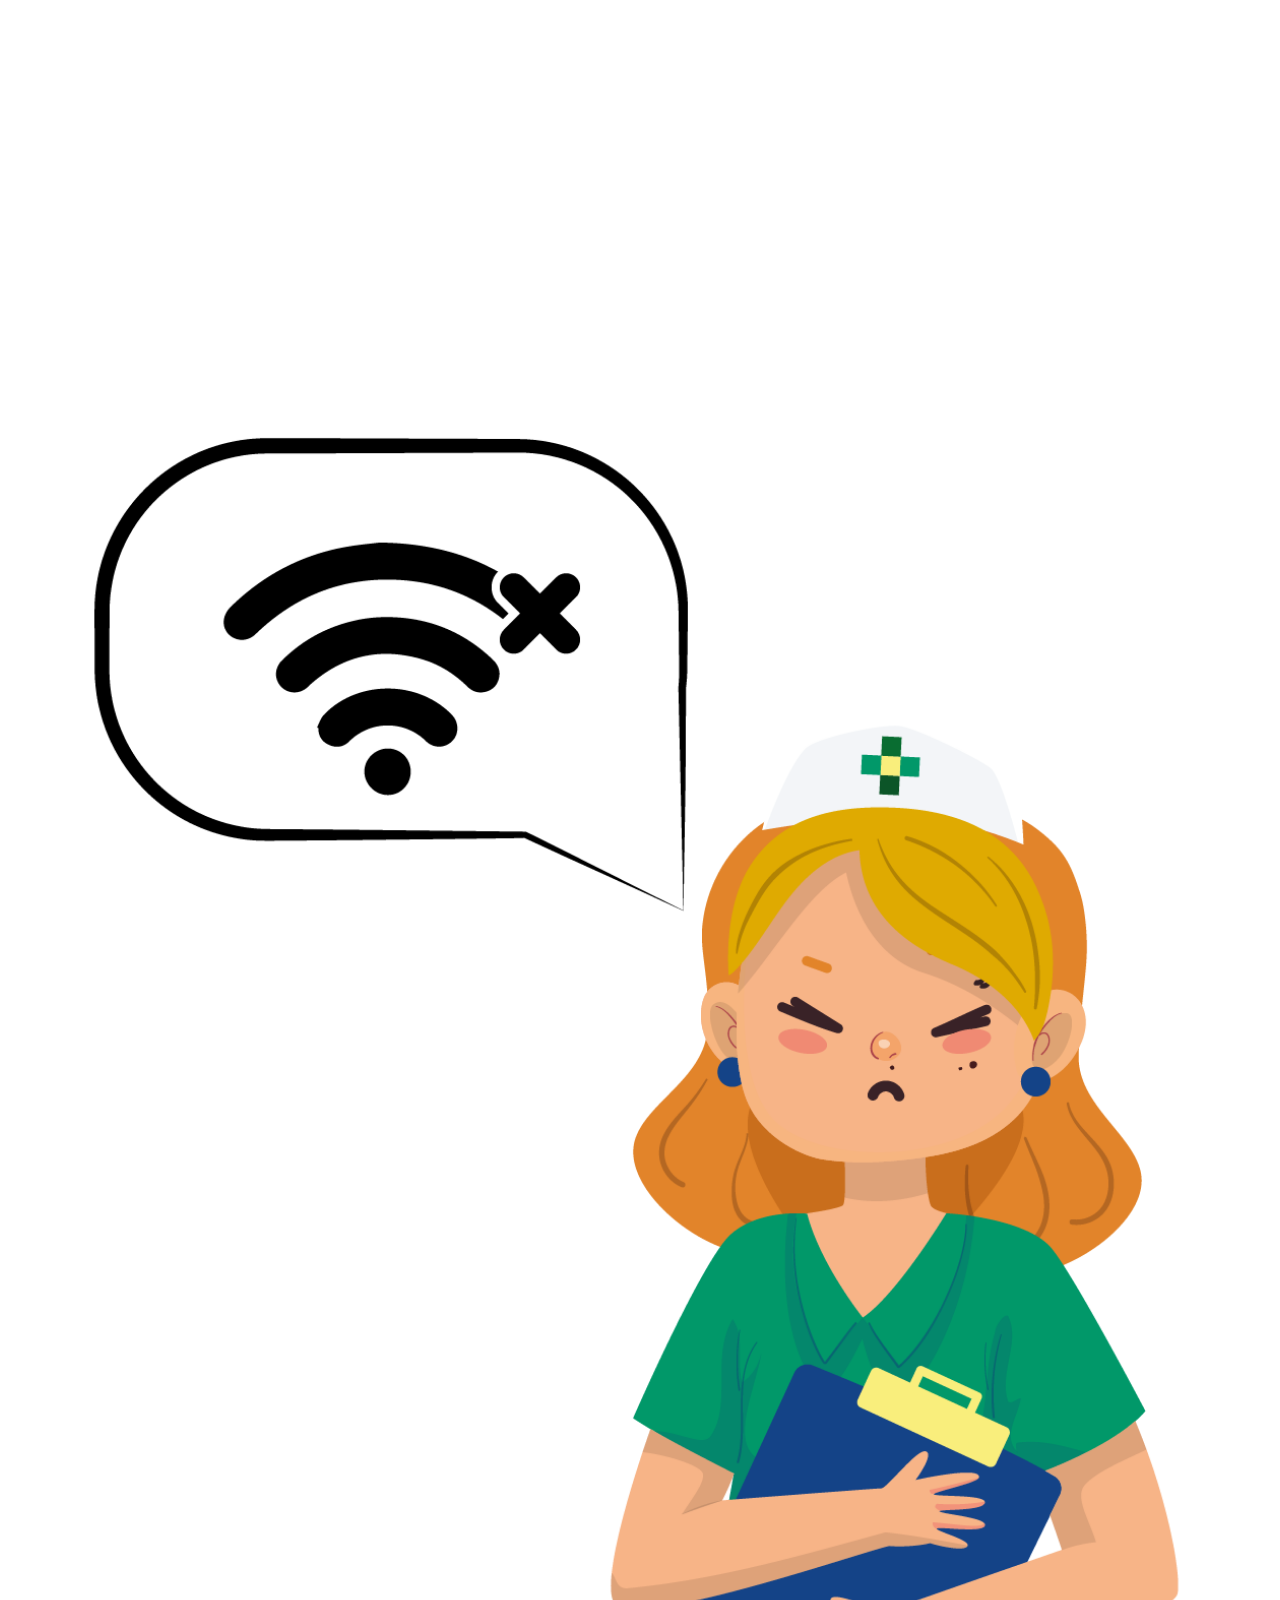
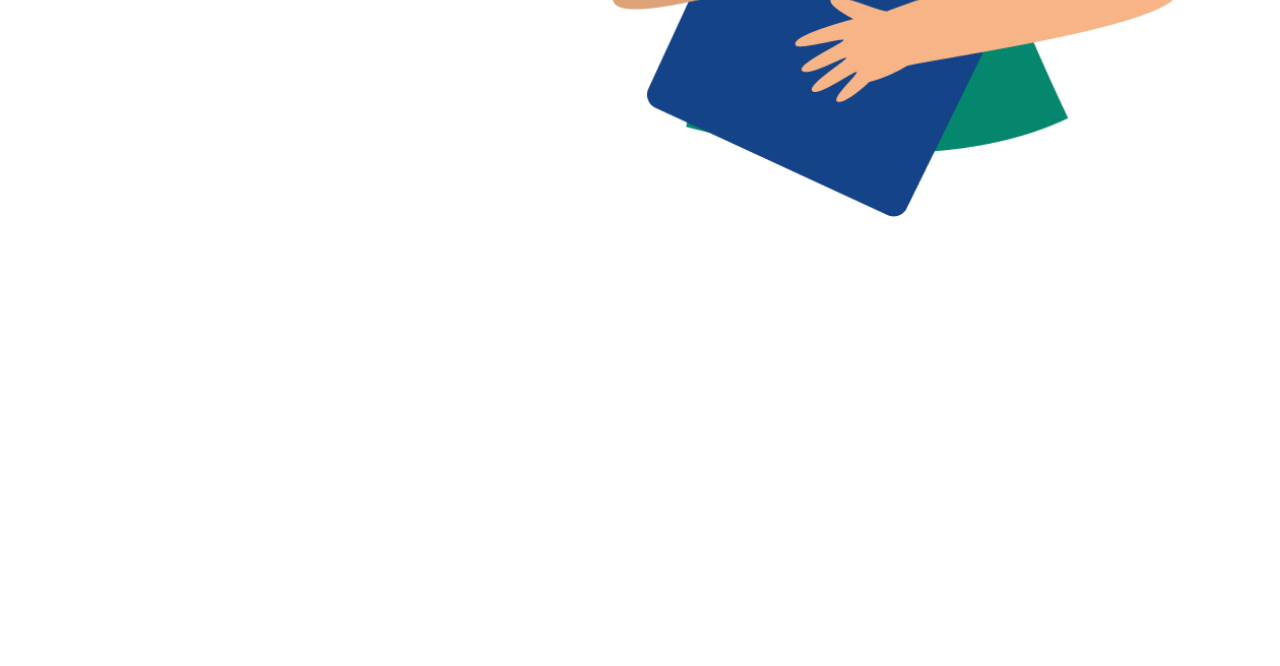
<file: app/src/main/assets/no_internet.html>
<!DOCTYPE html>

<html lang="en">
<head>
    <meta charset="UTF-8">
    <meta http-equiv="X-UA-Compatible" content="IE=edge">
    <meta name="viewport" content="width=device-width, initial-scale=1.0">
    <title>Document</title>
</head>
<body>
    <img src="images/ada_sin_internet.png" alt="" width="100%">
</body>
</html>
</file>
<file: app/src/main/assets/css/style.css>
body{
    background-color: #ffffff;
}
 a{
    text-decoration: none;
 }

 .modal {
   background-color: rgba(0, 0, 0, 0.5) !important; /* Fondo oscuro */
 }

@font-face {
    font-family:regular;
    src: url(Questrial-Regular.ttf);
}

@font-face {
    font-family:baloo;
    src: url(Baloo-Regular.ttf);
}

details{
    text-decoration: none;
    font-family: regular;
  }
  
  summary{
    list-style: none;
  }
  
  summary::before{
  content: '◆';
  }
  
  details[open] summary::before{
    content: '▼';
  }

  #botonesdiv{
    margin-left: auto;
    margin-right: auto;
  }
  
  
  #terminos{
    margin-left: auto;
    margin-right: auto;
    font-family: regular;
   
  }
  .terminos{
    margin-left: auto;
    margin-right: auto;
    font-family: regular;
  }

  #titulo_modal{
    text-align: center;
  }

  #boton_panico{
     font-family: baloo;
  }
</file>
<file: app/src/main/assets/css/style_mas_lineas.css>
*{
   margin: 0;
   padding: 0;
   box-sizing: border-box;
}
body{
   font-family: 'Exo 2', sans-serif;
   background-color: rgb(235, 235, 235);

}
section{
   width: 100%;
   padding: 20px;
   background: white;
   margin: auto;
   margin-top: 20px;
   display: flex;
   flex-direction: column;
   gap: 20px;
}

summary{
   background: rgb(0, 110, 255);
   color: white;
   padding: 20px;
   cursor: pointer;
   font-weight: bold;
}
td, th{
   padding: 10px;
   background: white;
   color: rgb(61, 61, 61);
}
</file>
